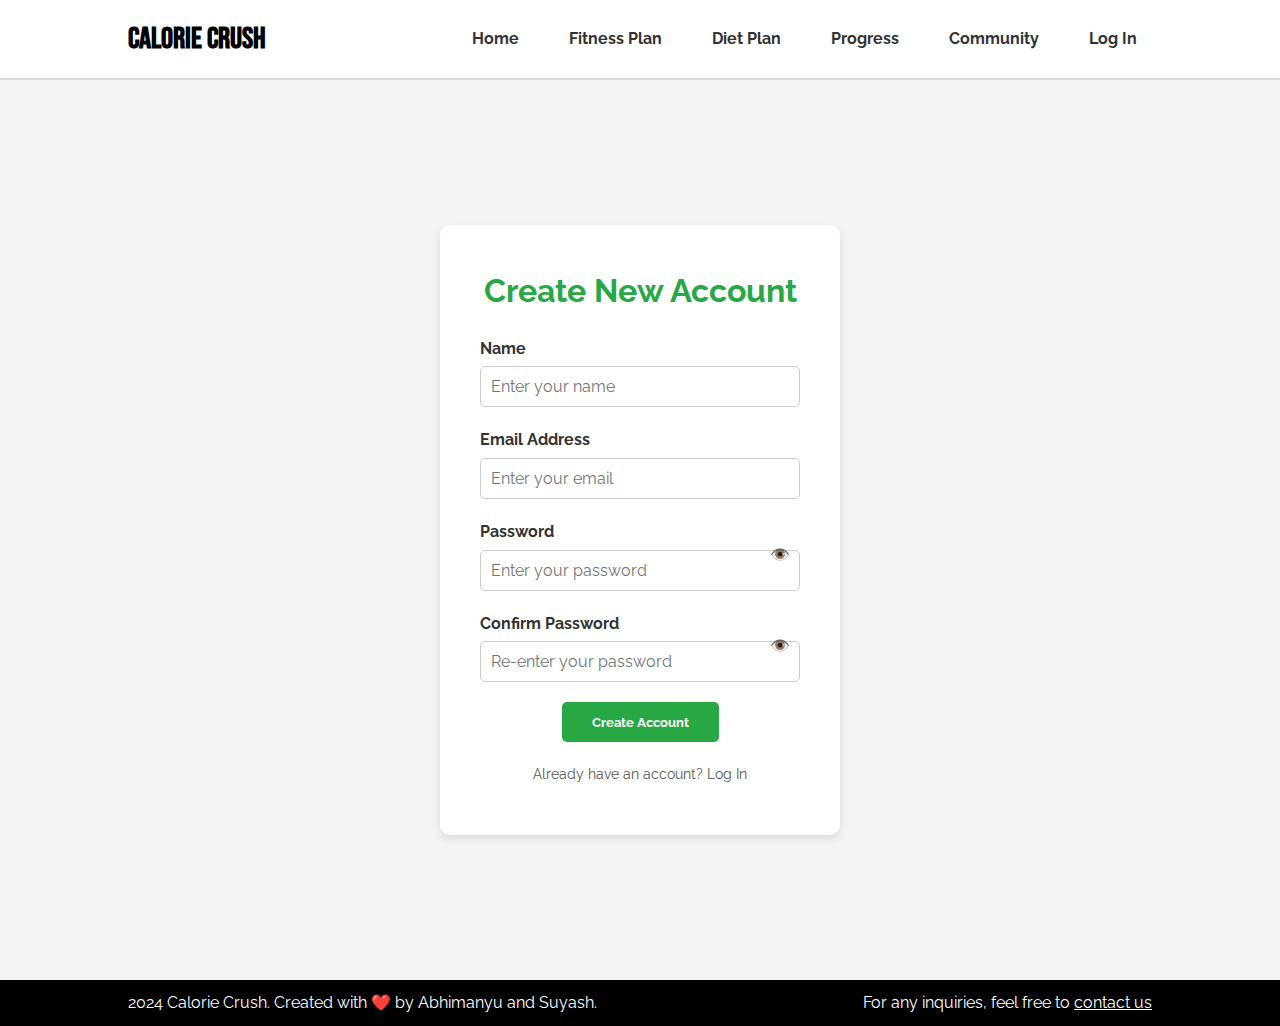
<file: signup.html>
<!DOCTYPE html>
<html lang="en">
  <head>
    <link rel="preconnect" href="https://fonts.googleapis.com" />
    <link rel="preconnect" href="https://fonts.gstatic.com" crossorigin />
    <link
      href="https://fonts.googleapis.com/css2?family=Bebas+Neue&display=swap"
      rel="stylesheet"
    />
    <link
      href="https://fonts.googleapis.com/css2?family=Dosis:wght@200..800&family=Raleway:ital,wght@0,100..900;1,100..900&display=swap"
      rel="stylesheet"
    />
    <meta charset="UTF-8" />
    <meta name="viewport" content="width=device-width, initial-scale=1.0" />
    <meta http-equiv="X-UA-Compatible" content="ie=edge" />
    <title>Login</title>
    <link rel="stylesheet" href="static/base.css">
    <link rel="stylesheet" href="static/login.css">
    <style>
      .eye-icon {
        cursor: pointer;
        position: absolute;
        right: 10px;
        top: 50%;
        transform: translateY(-50%);
      }
      .input-group {
        position: relative;
      }
    </style>
  </head>
  <body>
    <header>
      <div class="container bebas">
        <div class="logo bebas">
          <h1 style="font-size: 30px">CALORIE CRUSH</h1>
        </div>
        <nav>
          <ul>
            <li class="raleway"><a href="/">Home</a></li>
            <li class="raleway"><a href="/fitness-plan-page">Fitness Plan</a></li>
            <li class="raleway"><a href="/diet-plan-page">Diet Plan</a></li>
            <li class="raleway"><a href="/progress-page">Progress</a></li>
            <li class="raleway"><a href="/community-page">Community</a></li>
            <li class="raleway login-btn"><a href="/login">Log In</a></li>
          </ul>
        </nav>
      </div>
    </header>

    <section id="login">
      <div class="login-container raleway">
        <h2>Create New Account</h2>

        <form method="POST">
          <div class="input-group">
            <label for="name">Name</label>
            <input type="text" id="name" name="name" placeholder="Enter your name" required>
          </div>
          <div class="input-group">
            <label for="email">Email Address</label>
            <input type="email" id="email" name="email" placeholder="Enter your email" required>
          </div>

          <div class="input-group">
            <label for="password">Password</label>
            <input type="password" id="password" name="password" placeholder="Enter your password" required>
            <span class="eye-icon" onclick="togglePassword('password')">👁️</span>
          </div>
          <div class="input-group">
            <label for="confirm-password">Confirm Password</label>
            <input type="password" id="confirm-password" name="confirm-password" placeholder="Re-enter your password" required>
            <span class="eye-icon" onclick="togglePassword('confirm-password')">👁️</span>
          </div>
          <button class="btn" type="submit">Create Account</button>

          <div class="links">
            <a href="/login-page">Already have an account? Log In</a>
          </div>
        </form>
      </div>
    </section>

    <footer class="raleway">
      <div class="container">
        <p>2024 Calorie Crush. Created with ❤️ by Abhimanyu and Suyash.</p>
        <p>For any inquiries, feel free to <a style="color:white" href="#contact">contact us</a></p>
      </div>
    </footer>

    <script>
      function togglePassword(inputId) {
        const input = document.getElementById(inputId);
        if (input.type === 'password') {
          input.type = 'text';
        } else {
          input.type = 'password';
        }
      }
    </script>
  </body>
</html>
</file>
<file: static/login.css>
/* Login Page Styling */
#login {
  display: flex;
  align-items: center;
  justify-content: center;
  height: 100vh;
  background-color: #f4f4f4;
}

.login-container {
  background-color: #fff;
  padding: 40px;
  border-radius: 10px;
  box-shadow: 0px 4px 8px rgba(0, 0, 0, 0.1);
  width: 400px;
  text-align: center;
}

.login-container h2 {
  font-size: 2rem;
  color: #28a745;
  margin-bottom: 20px;
}

.input-group {
  margin-bottom: 20px;
  text-align: left;
}

.input-group label {
  display: block;
  margin-bottom: 5px;
  font-weight: bold;
}

.input-group input {
  width: 100%;
  padding: 10px;
  border: 1px solid #ccc;
  border-radius: 5px;
  font-size: 1rem;
}

.btn {
  background-color: #28a745;
  color: white;
  padding: 12px 30px;
  border-radius: 5px;
  font-weight: bold;
  border: none;
  cursor: pointer;
  transition: background-color 0.3s ease;
}

.btn:hover {
  background-color: #218838;
}

.links {
  margin-top: 20px;
}

.links a {
  display: block;
  color: #555;
  font-size: 0.9rem;
  margin-bottom: 10px;
  text-decoration: none;
}

.links a:hover {
  text-decoration: underline;
}
</file>
<file: static/base.css>
/* Base and Reset Styles */
* {
  margin: 0;
  padding: 0;
  box-sizing: border-box;
}

body {
  font-family: "Raleway", sans-serif;
  background-color: #f4f4f4;
  color: #333;
  line-height: 1.6;
}

/* Typography */
/* Apply Raleway globally except for the logo */
body,
h1,
h2,
h3,
h4,
h5,
h6,
p,
a,
ul,
li,
input,
button,
textarea {
  font-family: "Raleway", sans-serif;
}

/* Keep Bebas Neue for the logo */
.logo h1 {
  font-family: "Bebas Neue", sans-serif !important;
}

/* Header Styles */
header {
  background-color: #fff;
  border-bottom: 2px solid #ddd;
  padding: 15px 0;
}

.container {
  width: 80%;
  margin: 0 auto;
  display: flex;
  justify-content: space-between;
  align-items: center;
}

.logo h1 {
  font-size: 2rem;
  color: black;
}

nav ul {
  list-style: none;
  display: flex;
  gap: 20px;
}

nav ul li a {
  text-decoration: none;
  color: #333;
  font-weight: bold;
  padding: 10px 15px;
  transition: color 0.3s ease;
}

nav ul li a:hover {
  color: #28a745;
}

/* Footer Styles */
footer {
  background-color: black;
  color: white;
  text-align: center;
  padding: 10px 0;
}

footer p {
  margin: 0;
}
</file>
